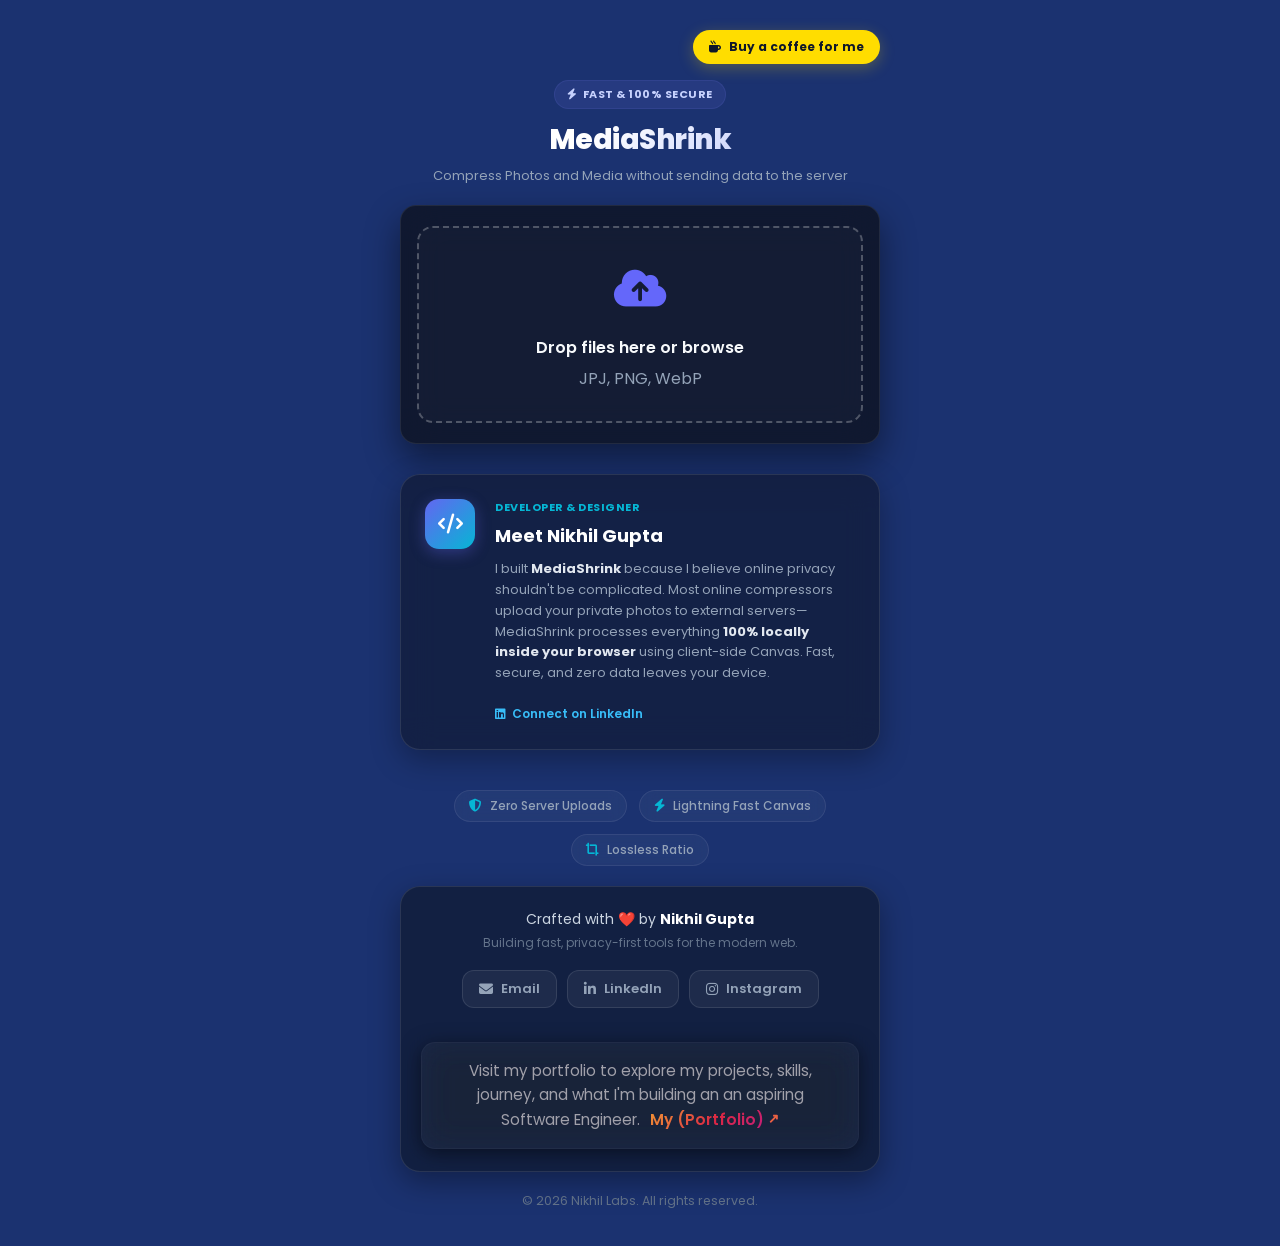
<file: index.html>
<!DOCTYPE html>
<html lang="en">
<head>
    <meta charset="UTF-8">
    <meta name="viewport" content="width=device-width, initial-scale=1.0">
    <title>MediaShrink - Free Online Image Compressor (100% Private & Fast)</title>
    <meta name="description" content="Compress JPG, PNG and WebP images directly in your browser without uploading to any server. 100% secure, fast, and free.">
    <meta name="keywords" content="image compressor, reduce image size, compress jpeg online, secure photo compressor, client side compression">
    <meta name="author" content="MediaShrink">
    <meta name="robots" content="index, follow">

    <meta property="og:type" content="website">
    <meta property="og:title" content="MediaShrink - Compress Images Locally Without Uploading">
    <meta property="og:description" content="Fast, free, and secure photo compressor running directly inside your browser.">
    
    <meta property="og:url" content="https://nikhildev161011-tech.github.io/Media-Shrink/">
    <meta property="og:image" content="https://nikhildev161011-tech.github.io/Media-Shrink/">

    <!-- Twitter Card -->
    <meta name="twitter:card" content="summary_large_image">
    <meta name="twitter:title" content="MediaShrink - Fast & Private Image Compressor">
    <meta name="google-site-verification" content="R-baTIdRleg22DZnmckPNDfxQc1OuMC47Df8IFBqziY" />
    <meta name="twitter:description" content="Reduce image file size right in your browser with zero server uploads.">
    <meta name="twitter:image" content=https://nikhildev161011-tech.github.io/Media-Shrink/preview.png">

    <link rel="preconnect" href="https://fonts.googleapis.com">
<link rel="preconnect" href="https://fonts.gstatic.com" crossorigin>
<link href="https://fonts.googleapis.com/css2?family=Inter:ital,opsz,wght@0,14..32,100..900;1,14..32,100..900&family=Poppins:ital,wght@0,100;0,200;0,300;0,400;0,500;0,600;0,700;0,800;0,900;1,100;1,200;1,300;1,400;1,500;1,600;1,700;1,800;1,900&family=Roboto:ital,wght@0,100..900;1,100..900&display=swap" rel="stylesheet">
    <link rel="stylesheet"
    href="https://cdnjs.cloudflare.com/ajax/libs/font-awesome/6.4.0/css/all.min.css">
    <link rel="stylesheet" href="style.css">
</head>
<body>
    <div class="main-wrapper">
         <div class="top-nav">
                    <button class="coffee-btn" id="openModalBtn">
                    <i class="fa-solid fa-mug-hot"></i>
                    <span>Buy a coffee for me </span>
                    </button>
                </div>
        <header class="header">
            <div class="badge">
                <i class="fa-solid fa-bolt"></i>
                Fast & 100% Secure
            </div>
            <h1>MediaShrink</h1>
            <p>Compress Photos and Media without sending data to the server</p>
        </header>

        <!--Compressor Card-->
        <main class="card">
            <!--File Picker-->
            <div class="upload-box" id="dropZone">
                <div class="Upload-icon">
                    <i class="fa-solid fa-cloud-arrow-up"></i>                   
                </div>
                <h3>Drop files here or browse</h3>
                <p>JPJ, PNG, WebP</p>
                <input type="file" id="fileInput" accept="image/*">
            </div>

               <!-- Controls Section -->
    <div class="controls" id="controlsSection" style="display: none; margin-top: 18px;">
      <div class="slider-header">
        <span>Compression Quality</span>
        <span id="qualityVal">60%</span>
      </div>
      <input type="range" id="qualityRange" min="10" max="90" value="60" style="width: 100%;">
      <!-- Target Size Input (KB Mode) -->
      <div class="target-size-box" style="margin-top: 15px; display: flex; align-items: center; justify-content: space-between; background: rgba(255, 255, 255, 0.05); padding: 10px 14px; border-radius: 12px; border: 1px solid rgba(255, 255, 255, 0.1);">
        <span style="font-size: 13px; color: #cbd5e1;">Target Size (Optional):</span>
        <div style="display: flex; align-items: center; gap: 6px;">
          <input type="number" id="targetKbInput" placeholder="e.g. 50" min="5" max="5000" style="width: 80px; padding: 6px 10px; background: rgba(15, 23, 42, 0.8); border: 1px solid rgba(255, 255, 255, 0.2); border-radius: 8px; color: #ffffff; font-size: 13px; text-align: center; outline: none;">
          <span style="font-size: 13px; font-weight: 600; color: #06b6d4;">KB</span>
        </div>
      </div>
      <button class="btn" id="compressBtn" style="margin-top: 15px;">
        <i class="fa-solid fa-wand-magic-sparkles"></i> Compress Now
      </button>
    </div>

    <!-- Result Section -->
     <div class="result-section" id="resultSection" style="display: none; margin-top: 20px; flex-direction: column; align-items: center;">
      
      <!-- Comparison Container -->
      <div class="comparison-slider" id="comparisonSlider">
        <img id="beforeImg" class="compare-img before-img" alt="">
        <span class="compare-badge badge-before">Original</span>

        <div class="after-wrapper" id="afterWrapper">
          <img id="afterImg" class="compare-img after-img" alt="">
          <span class="compare-badge badge-after">Compressed</span>
        </div>

        <div class="slider-handle" id="sliderHandle">
          <div class="handle-line"></div>
          <div class="handle-button">
            <i class="fa-solid fa-arrows-left-right"></i>
          </div>
        </div>
      </div>

      <!-- File Size Stats -->
      <div class="stats" style="display: flex; justify-content: space-between; width: 100%; margin: 14px 0 12px; font-size: 14px;">
        <span>Original: <strong id="originalSize">0 KB</strong></span>
        <span>Compressed: <strong id="compressedSize" style="color: #06b6d4;">0 KB</strong></span>
      </div>

      <!-- Download Button -->
      <a id="downloadBtn" class="download-btn" download style="text-decoration: none; width: 100%; text-align: center; display: flex; justify-content: center; align-items: center; gap: 8px;">
        <i class="fa-solid fa-download"></i> Download Compressed Image
      </a>
    </div> 
        </main>

          <!-- Meet the Creator Section -->
    <section class="creator-card">
      <div class="creator-avatar">
        <i class="fa-solid fa-code"></i>
      </div>
      <div class="creator-info">
        <span class="creator-badge">Developer & Designer</span>
        <h3>Meet Nikhil Gupta</h3>
        <p>
          I built <strong>MediaShrink</strong> because I believe online privacy shouldn't be complicated. 
          Most online compressors upload your private photos to external servers—MediaShrink processes everything 
          <strong>100% locally inside your browser</strong> using client-side Canvas. Fast, secure, and zero data leaves your device.
        </p>
        <div class="creator-connect">
          <a href="https://linkedin.com" target="_blank" class="connect-link">
            <i class="fa-brands fa-linkedin"></i> Connect on LinkedIn
          </a>
        </div>
      </div>
    </section>

        <!--Footer-->
       <footer class="modern-footer">
  <div class="footer-highlights">
    <div class="highlight-item">
      <i class="fa-solid fa-shield-halved"></i>
      <span>Zero Server Uploads</span>
    </div>
    <div class="highlight-item">
      <i class="fa-solid fa-bolt"></i>
      <span>Lightning Fast Canvas</span>
    </div>
    <div class="highlight-item">
      <i class="fa-solid fa-crop-simple"></i>
      <span>Lossless Ratio</span>
    </div>
  </div>

  <div class="footer-card">
    <p class="creator-title">
      Crafted with <span class="heart-beat">❤️</span> by <strong>Nikhil Gupta</strong>
    </p>
    <p class="footer-tagline">Building fast, privacy-first tools for the modern web.</p>

    <div class="social-links-modern">
      <a href="mailto:your-nikhil.dev161011@gmail.com" class="social-pill mail" target="_blank" title="Email Me">
        <i class="fa-solid fa-envelope"></i>
        <span>Email</span>
      </a>
      <a href="https://linkedin.com/in/nikhil-gupta-64697b3b6" class="social-pill linkedin" target="_blank" title="LinkedIn">
        <i class="fa-brands fa-linkedin-in"></i>
        <span>LinkedIn</span>
      </a>
      <a href="https://instagram.com/nikhildev161011" class="social-pill insta" target="_blank" title="Instagram">
        <i class="fa-brands fa-instagram"></i>
        <span>Instagram</span>
      </a>

         <!--My Portfolio-->
                <p class="portfolio">Visit my portfolio to explore my projects, skills, journey, and what I'm building an an aspiring Software Engineer.
                    <a class="portfolio-link" href="https://nikhildev161011-tech.github.io/Nikhil-s-Portfolio/?utm_source=ig&utm_medium=social&utm_content=link_in_bio&fbclid=PAcGRvZgJleHRuA2FlbQIxMQBzcnRjBmFwcF9pZA81NjcwNjczNDMzNTI0MjcAAafqZRunKF0DOzsZ3gEqppRK1w0eyLJJWi1bNQ0AahXXnKrJk_1f2MTM7PiBxQ_aem_nzuIWF33y8UrNbkaMiOH1g">My (Portfolio)</a>
                </p>
    </div>
  </div>
            <!--Copyright Notice-->
        <p class="copyright">
            &copy; 2026 Nikhil Labs. All rights reserved.
        </p>
</footer>


         </div>

         <!--BY Coffee For Me-->
         <div class="modal-overlay" id="coffeeModal">
            <div class="modal-content">
                <button class="close-btn" id="closeModalBtn">&times;</button>

               
                <h2>Buy a Coffee for me ☕</h2>
                <p class="modal-desc">
                    If this tool has made your work easier you can support it with 20 ruppes or any amount you wish via UPI!
                </p>

                <div class="upi-box">
                    <img  class="upi-qr" id="upiQrImg" src="QR Code.png" alt="UPI QR Code">
                    <p class="scan-text">GPay</p>

                    <div class="upi-copy-wrap">
                        <span id="upiText">nikhillcricketergupta-2@okicici</span>
                        <button id="copyUpiBtn" title="Copy UPI ID">
                            <i class="fa-regular fa-copy"></i>  
                        </button>
                    </div>
                </div>
            </div>
         </div>

         <!--External Js-->
         <script src="script.js"></script> 
</body>
</html>
</file>
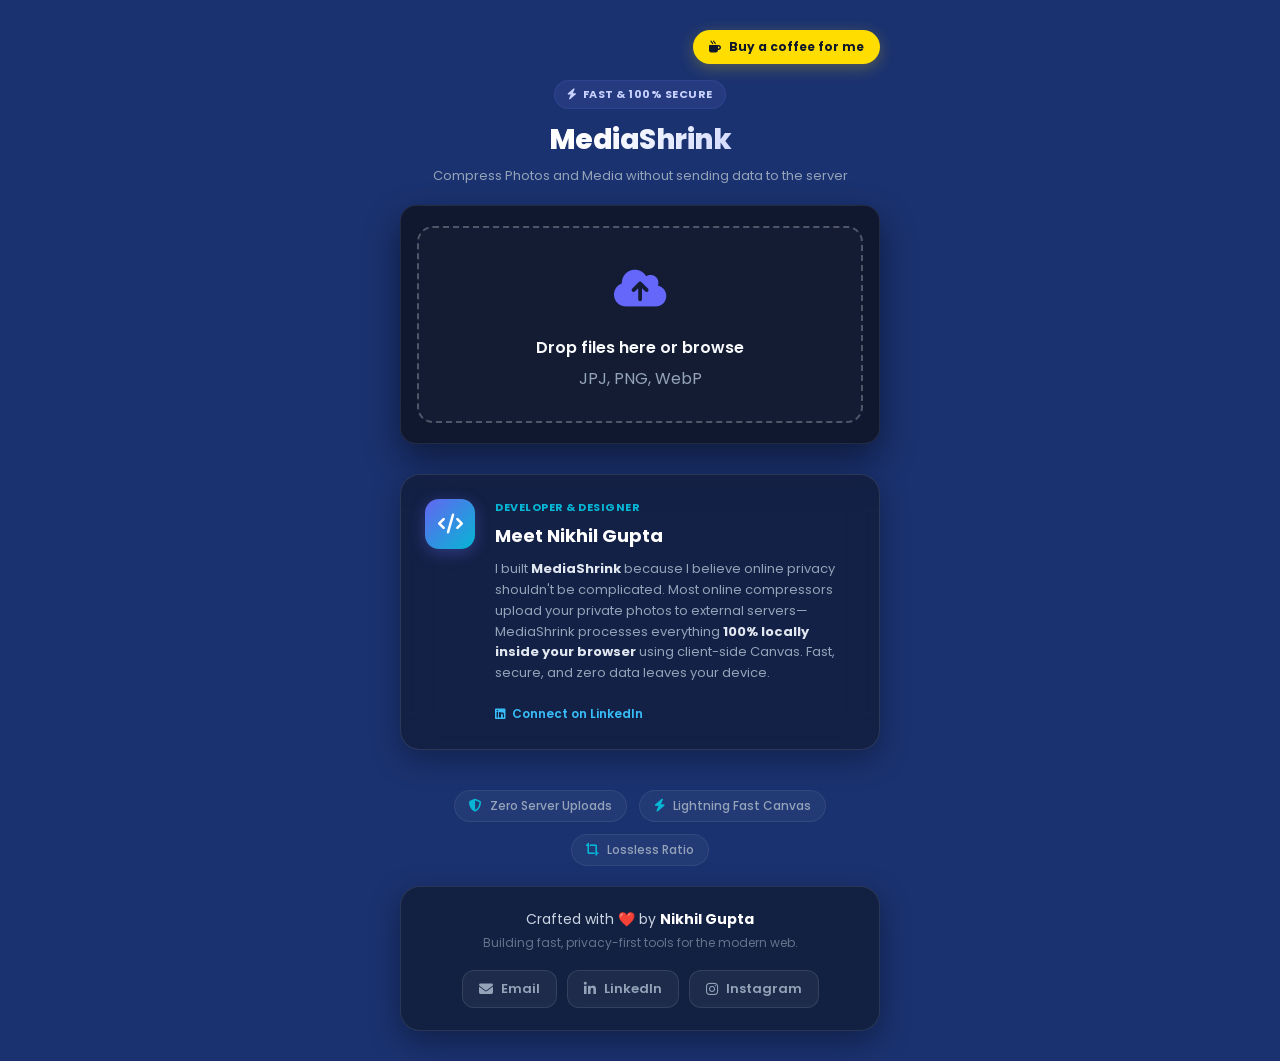
<file: mainpage.html>
<!DOCTYPE html>
<html lang="en">
<head>
    <meta charset="UTF-8">
    <meta name="viewport" content="width=device-width, initial-scale=1.0">
    <title>MediaShrink - Free Online Image Compressor (100% Private & Fast)</title>
    <meta name="description" content="Compress JPG, PNG and WebP images directly in your browser without uploading to any server. 100% secure, fast, and free.">
    <meta name="keywords" content="image compressor, reduce image size, compress jpeg online, secure photo compressor, client side compression">
    <meta name="author" content="MediaShrink">
    <meta name="robots" content="index, follow">

    <meta property="og:type" content="website">
    <meta property="og:title" content="MediaShrink - Compress Images Locally Without Uploading">
    <meta property="og:description" content="Fast, free, and secure photo compressor running directly inside your browser.">
    
    <meta property="og:url" content="https://cheery-zuccutto-70d7eb.netlify.app/">
    <meta property="og:image" content="https://cheery-zuccutto-70d7eb.netlify.app/preview.png">

    <!-- Twitter Card -->
    <meta name="twitter:card" content="summary_large_image">
    <meta name="twitter:title" content="MediaShrink - Fast & Private Image Compressor">
    <meta name="twitter:description" content="Reduce image file size right in your browser with zero server uploads.">
    <meta name="twitter:image" content="https://cheery-zuccutto-70d7eb.netlify.app/preview.png">

    <link rel="preconnect" href="https://fonts.googleapis.com">
<link rel="preconnect" href="https://fonts.gstatic.com" crossorigin>
<link href="https://fonts.googleapis.com/css2?family=Inter:ital,opsz,wght@0,14..32,100..900;1,14..32,100..900&family=Poppins:ital,wght@0,100;0,200;0,300;0,400;0,500;0,600;0,700;0,800;0,900;1,100;1,200;1,300;1,400;1,500;1,600;1,700;1,800;1,900&family=Roboto:ital,wght@0,100..900;1,100..900&display=swap" rel="stylesheet">
    <link rel="stylesheet"
    href="https://cdnjs.cloudflare.com/ajax/libs/font-awesome/6.4.0/css/all.min.css">
    <link rel="stylesheet" href="style.css">
</head>
<body>
    <div class="main-wrapper">
         <div class="top-nav">
                    <button class="coffee-btn" id="openModalBtn">
                    <i class="fa-solid fa-mug-hot"></i>
                    <span>Buy a coffee for me </span>
                    </button>
                </div>
        <header class="header">
            <div class="badge">
                <i class="fa-solid fa-bolt"></i>
                Fast & 100% Secure
            </div>
            <h1>MediaShrink</h1>
            <p>Compress Photos and Media without sending data to the server</p>
        </header>

        <!--Compressor Card-->
        <main class="card">
            <!--File Picker-->
            <div class="upload-box" id="dropZone">
                <div class="Upload-icon">
                    <i class="fa-solid fa-cloud-arrow-up"></i>                   
                </div>
                <h3>Drop files here or browse</h3>
                <p>JPJ, PNG, WebP</p>
                <input type="file" id="fileInput" accept="image/*">
            </div>

               <!-- Controls Section -->
    <div class="controls" id="controlsSection" style="display: none; margin-top: 18px;">
      <div class="slider-header">
        <span>Compression Quality</span>
        <span id="qualityVal">60%</span>
      </div>
      <input type="range" id="qualityRange" min="10" max="90" value="60" style="width: 100%;">
      <!-- Target Size Input (KB Mode) -->
      <div class="target-size-box" style="margin-top: 15px; display: flex; align-items: center; justify-content: space-between; background: rgba(255, 255, 255, 0.05); padding: 10px 14px; border-radius: 12px; border: 1px solid rgba(255, 255, 255, 0.1);">
        <span style="font-size: 13px; color: #cbd5e1;">Target Size (Optional):</span>
        <div style="display: flex; align-items: center; gap: 6px;">
          <input type="number" id="targetKbInput" placeholder="e.g. 50" min="5" max="5000" style="width: 80px; padding: 6px 10px; background: rgba(15, 23, 42, 0.8); border: 1px solid rgba(255, 255, 255, 0.2); border-radius: 8px; color: #ffffff; font-size: 13px; text-align: center; outline: none;">
          <span style="font-size: 13px; font-weight: 600; color: #06b6d4;">KB</span>
        </div>
      </div>
      <button class="btn" id="compressBtn" style="margin-top: 15px;">
        <i class="fa-solid fa-wand-magic-sparkles"></i> Compress Now
      </button>
    </div>

    <!-- Result Section -->
     <div class="result-section" id="resultSection" style="display: none; margin-top: 20px; flex-direction: column; align-items: center;">
      
      <!-- Comparison Container -->
      <div class="comparison-slider" id="comparisonSlider">
        <img id="beforeImg" class="compare-img before-img" alt="">
        <span class="compare-badge badge-before">Original</span>

        <div class="after-wrapper" id="afterWrapper">
          <img id="afterImg" class="compare-img after-img" alt="">
          <span class="compare-badge badge-after">Compressed</span>
        </div>

        <div class="slider-handle" id="sliderHandle">
          <div class="handle-line"></div>
          <div class="handle-button">
            <i class="fa-solid fa-arrows-left-right"></i>
          </div>
        </div>
      </div>

      <!-- File Size Stats -->
      <div class="stats" style="display: flex; justify-content: space-between; width: 100%; margin: 14px 0 12px; font-size: 14px;">
        <span>Original: <strong id="originalSize">0 KB</strong></span>
        <span>Compressed: <strong id="compressedSize" style="color: #06b6d4;">0 KB</strong></span>
      </div>

      <!-- Download Button -->
      <a id="downloadBtn" class="download-btn" download style="text-decoration: none; width: 100%; text-align: center; display: flex; justify-content: center; align-items: center; gap: 8px;">
        <i class="fa-solid fa-download"></i> Download Compressed Image
      </a>
    </div> 
        </main>

          <!-- Meet the Creator Section -->
    <section class="creator-card">
      <div class="creator-avatar">
        <i class="fa-solid fa-code"></i>
      </div>
      <div class="creator-info">
        <span class="creator-badge">Developer & Designer</span>
        <h3>Meet Nikhil Gupta</h3>
        <p>
          I built <strong>MediaShrink</strong> because I believe online privacy shouldn't be complicated. 
          Most online compressors upload your private photos to external servers—MediaShrink processes everything 
          <strong>100% locally inside your browser</strong> using client-side Canvas. Fast, secure, and zero data leaves your device.
        </p>
        <div class="creator-connect">
          <a href="https://linkedin.com" target="_blank" class="connect-link">
            <i class="fa-brands fa-linkedin"></i> Connect on LinkedIn
          </a>
        </div>
      </div>
    </section>

        <!--Footer-->
       <footer class="modern-footer">
  <div class="footer-highlights">
    <div class="highlight-item">
      <i class="fa-solid fa-shield-halved"></i>
      <span>Zero Server Uploads</span>
    </div>
    <div class="highlight-item">
      <i class="fa-solid fa-bolt"></i>
      <span>Lightning Fast Canvas</span>
    </div>
    <div class="highlight-item">
      <i class="fa-solid fa-crop-simple"></i>
      <span>Lossless Ratio</span>
    </div>
  </div>

  <div class="footer-card">
    <p class="creator-title">
      Crafted with <span class="heart-beat">❤️</span> by <strong>Nikhil Gupta</strong>
    </p>
    <p class="footer-tagline">Building fast, privacy-first tools for the modern web.</p>

    <div class="social-links-modern">
      <a href="mailto:your-email@gmail.com" class="social-pill mail" target="_blank" title="Email Me">
        <i class="fa-solid fa-envelope"></i>
        <span>Email</span>
      </a>
      <a href="https://linkedin.com" class="social-pill linkedin" target="_blank" title="LinkedIn">
        <i class="fa-brands fa-linkedin-in"></i>
        <span>LinkedIn</span>
      </a>
      <a href="https://instagram.com" class="social-pill insta" target="_blank" title="Instagram">
        <i class="fa-brands fa-instagram"></i>
        <span>Instagram</span>
      </a>
    </div>
  </div>
</footer>


         </div>

         <!--BY Coffee For Me-->
         <div class="modal-overlay" id="coffeeModal">
            <div class="modal-content">
                <button class="close-btn" id="closeModalBtn">&times;</button>

               
                <h2>Buy a Coffee for me ☕</h2>
                <p class="modal-desc">
                    If this tool has made your work easier you can support it with 20 ruppes or any amount you wish via UPI!
                </p>

                <div class="upi-box">
                    <img  class="upi-qr" id="upiQrImg" src="QR Code.png" alt="UPI QR Code">
                    <p class="scan-text">GPay</p>

                    <div class="upi-copy-wrap">
                        <span id="upiText">9044076898@upi</span>
                        <button id="copyUpiBtn" title="Copy UPI ID">
                            <i class="fa-regular fa-copy"></i>  
                        </button>
                    </div>
                </div>
            </div>
         </div>

         <!--External Js-->
         <script src="script.js"></script> 
</body>
</html>
</file>
<file: style.css>
*{
    box-sizing: border-box;
    margin: 0;
    padding: 0;
    font-family: 'poppins', sans-serif;
    }

body{
    background-color: #1b3270;
    background-image: radial-gradient(circle at 10% 10%, rgba(99,102,241,0.16) 0% transparent 45%), radial-gradient(circle at 90% 90%, rgba(6,182,212,0.12) 0% transparent 45%);
    background-attachment: fixed;
    color: #f8fafc;
    min-height: 100vh;
    min-height: 100dvh;
    display: flex;
    flex-direction: column;
    align-items: center;
    justify-content: flex-start;
    padding: 30px 16px;
    overflow-x: hidden;
    width: 100%;
}   

.main-wrapper{
    width: 100%;
    max-width: 480px;
    margin: 0 auto;
    display: flex;
    flex-direction: column;
    align-items: center;
}

.top-nav{
    width: 100%;
    display: flex;
    justify-content: flex-end;
    margin-bottom: 16px;
}

.coffee-btn{
    display: flex;
    align-items: center;
    gap: 8px;
    background: #ffdd00;
    color: #0f172a;
    border: none;
    padding: 8px 16px ;
    border-radius: 9999px;
    font-size: 12px;
    font-weight: 700;
    cursor: pointer;
    box-shadow: 0 4px 15px rgba(255,221,0,0.25);
    transition: transform 0.15s ease, box-shadow 0.15s ease;
}

.coffee-btn:active{
    transform: scale(0.94);
}

.header{
    text-align: center;
    margin-bottom: 20px;
    width: 100%;
}

.header .badge{
    display: inline-flex;
    align-items: center;
    gap: 5px;
    padding: 5px 12px;
    background: rgba(120, 122, 244, 0.12);
    color: #c7d2fe;
    border: 1px solid rgba(120, 122, 244, 0.12);
    border-radius: 16px;
    font-size: 11px;
    font-weight: 700;
    letter-spacing: 0.5px;
    text-transform: uppercase;
    margin-bottom: 10px;
}

.header h1{
    font-size: 28px;
    font-weight: 800;
    letter-spacing: -0.5px;
    background: linear-gradient(135deg, #ffffff 40%, #a5b4fc 100%);
    -webkit-background-clip: text;
    -webkit-text-fill-color: transparent;
    margin-bottom: 6px;
}

.header p{
    color: #94a3b8;
    font-size: 13px;
    line-height: 1.4;
    padding: 0 10px;
}

.card{
    background: rgba(15,21,37,0.85);
    backdrop-filter: blur(20px);
    -webkit-backdrop-filter: blur(20px);
    border: 1px solid rgba(255,255,255,0.08);
    border-radius: 16px;
    padding: 20px 16px;
    width: 100%;
    box-shadow: 0 15px 35px rgba(0,0,0,0.45);
}

.upload-box{
    border: 2px dashed rgba(255,255,255,0.26);
    border-radius: 16px;
    padding: 30px 14px;
    text-align: center;
    cursor: pointer;
    background: rgba(255,255,255,0.02);
    transition: all 0.2s ease;
    user-select: none;
}

.upload-box:hover{
     background: rgba(99,102,241,0.08);
    border-color: #6366f1;
    transform: translateY(-2px);

}

.upload-box:active{
    transform: scale(0.99);
}

.Upload-icon{
    font-size: 42px;
    color: #6467fa;
    margin-bottom: 14px;
    transition: transform 0.3s ease;
}

.upload-box:hover .Upload-icon{
    transform: translateY(-4px) scale(1.08);
}

.upload-box h3{
    font-size: 16px;
    font-weight: 600;
    margin-bottom: 6px;
    color: #f8fafc;
}

.upload-box p{
    font-size: 16px;
    color: #94a3b8;
}

input[type="file"] {
    display: none;  
}

.controls{
    display: none;
    margin-top: 26px;
    padding-top: 22px;
    border-top: 1px solid rgba(255,255,255,0.08);
    animation: fadeIn 0.35s ease;
}

.slider-header{
    display: flex;
    justify-content: space-between;
    align-items: center;
    margin-bottom: 12px;
    font-size: 14px;
    font-weight: 600;
}

.slider-header span:last-child{
    color: #06b6d4;
    background: rgba(6,182,212,0.12);
    padding: 3px 10px ;
    border-radius: 8px;
    font-size: 13px;
}

input[type="range"] {
    -webkit-appearance: none;
    appearance: none;
    width: 1005;
    height: 6px;
    border-radius: 16px;
    background: rgba(255,255,255,0.1);
    outline: none;
    margin-bottom: 24px;
}

input[type="range"]::-webkit-slider-thumb{
    -webkit-appearance: none;
    appearance: none;
    width: 24px;
    height: 24px;
    border-radius: 50%;
    background: #6366f1;
    cursor: pointer;
    box-shadow: 0 0 10px rgba(99,102,241,0.06);
    border: 2px solid #ffffff;
}

.btn{
    width: 100%;
    min-height: 48px;
    padding: 13px 18px;
    border-radius: 16px;
    border: none;
    background: linear-gradient(135deg, #6366f1,#06b6d4);
    color: #ffffff;
    font-size: 16px;
    font-weight: 700;
    cursor: pointer;
    display: flex;
    justify-content: center;
    align-items: center;
    gap: 8px;
    box-shadow: 0 8px 20px -4px rgba(99,102,241,0.45);
    transition: transform 0.15s ease, opacity 0.15s;

}

.btn:active{
    transform: scale(0.97);
    opacity: 0.9;
}

.result-section {
    display: none;
    margin-top: 20px;
    padding-top: 18px;
    border-top: 1px solid rgba(255,255,255,0.08);
    text-align: center;
    animation: mobileFadeIn 0.25s ease-out;
    
}

.stats{
    background: rgba(255,255,255,0.3);
    border: 1px solid rgba(255,255,255,0.08);
    border-radius: 16px;
    padding: 12px 8px;
    font-size: 12px;
    margin-bottom: 15px;
    color: #34d399;
    display: flex;
    justify-content: space-around;
    align-items: center;
    gap: 4px;
}

.stats span {
    white-space: nowrap;
}


.comparison-slider {
  position: relative;
  width: 100%;
  max-width: 100%;
  aspect-ratio: 4 / 3;
  border-radius: 16px;
  overflow: hidden;
  border: 1px solid rgba(255, 255, 255, 0.12);
  background: #0b0f19;
  user-select: none;
  touch-action: none; /* मोबाइल टच ड्रैगिंग को स्मूथ रखने के लिए */
}

/* दोनों इमेजेस की साइजिंग */
.compare-img {
  position: absolute;
  top: 0;
  left: 0;
  width: 100%;
  height: 100%;
  object-fit: contain;
  pointer-events: none;
}


.after-wrapper {
  position: absolute;
  top: 0;
  left: 0;
  width: 50%; /* डिफ़ॉल्ट रूप से बीच में आधा दिखेगा */
  height: 100%;
  overflow: hidden;
  border-right: 2px solid #ffffff;
  z-index: 2;
}

.after-wrapper .after-img {
  /* ताकि इमेज खिंचे नहीं बल्कि पूरी दिखे */
  width: 100%;
  min-width: 100%;
}

/* Original और Compressed बैज */
.compare-badge {
  position: absolute;
  top: 12px;
  padding: 4px 10px;
  border-radius: 999px;
  font-size: 11px;
  font-weight: 700;
  letter-spacing: 0.5px;
  text-transform: uppercase;
  backdrop-filter: blur(8px);
  z-index: 4;
}

.badge-before {
  right: 12px;
  background: rgba(15, 23, 42, 0.7);
  color: #94a3b8;
  border: 1px solid rgba(255, 255, 255, 0.1);
}

.badge-after {
  left: 12px;
  background: rgba(6, 182, 212, 0.25);
  color: #06b6d4;
  border: 1px solid rgba(6, 182, 212, 0.4);
}


.slider-handle {
  position: absolute;
  top: 0;
  bottom: 0;
  left: 50%;
  width: 0;
  z-index: 5;
  cursor: ew-resize;
}

.handle-button {
  position: absolute;
  top: 50%;
  left: 50%;
  transform: translate(-50%, -50%);
  width: 38px;
  height: 38px;
  border-radius: 50%;
  background: #ffffff;
  color: #0b0f19;
  box-shadow: 0 4px 20px rgba(0, 0, 0, 0.5), 0 0 10px rgba(255, 255, 255, 0.5);
  display: flex;
  align-items: center;
  justify-content: center;
  font-size: 14px;
}



.download-btn{
    display: inline-flex;
    align-items: center;
    justify-content: center;
    gap: 8px;
    text-decoration: none;
    background: #10b981;
    color: #ffffff;
    width: 100%;
    min-height: 46px;
    padding: 12px 20px;
    border-radius: 16px;
    font-weight: 700;
    font-size: 16px;
    box-shadow: 0 8px 20px rgba(16,185,129,0.3);
    transition: transform 0.15s ease;
}

.download-btn:active{
    transform: scale(0.97);
}

footer{
    display: flex;
    justify-content: center;
    margin-top: 30px;
    text-align: center;
    width: 100%;
}



.modern-footer {
  width: 100%;
  max-width: 580px;
  margin-top: 40px;
  display: flex;
  flex-direction: column;
  align-items: center;
  gap: 20px;
}


.footer-highlights {
  display: flex;
  justify-content: center;
  flex-wrap: wrap;
  gap: 12px;
  width: 100%;
}

.highlight-item {
  display: flex;
  align-items: center;
  gap: 8px;
  background: rgba(255, 255, 255, 0.04);
  border: 1px solid rgba(255, 255, 255, 0.08);
  padding: 6px 14px;
  border-radius: 999px;
  font-size: 12px;
  font-weight: 500;
  color: #94a3b8;
  backdrop-filter: blur(8px);
}

.highlight-item i {
  color: #06b6d4;
  font-size: 13px;
}

.footer-card {
  width: 100%;
  background: rgba(15, 23, 42, 0.65);
  border: 1px solid rgba(255, 255, 255, 0.1);
  border-radius: 20px;
  padding: 22px 20px;
  text-align: center;
  backdrop-filter: blur(16px);
  -webkit-backdrop-filter: blur(16px);
  box-shadow: 0 10px 30px rgba(0, 0, 0, 0.35);
}

.creator-title {
  font-size: 14px;
  color: #cbd5e1;
  margin-bottom: 4px;
}

.creator-title strong {
  color: #ffffff;
  font-weight: 700;
}

.heart-beat {
  display: inline-block;
  color: #f43f5e;
  animation: pulse 1.5s infinite;
}

@keyframes pulse {
  0%, 100% { transform: scale(1); }
  50% { transform: scale(1.2); }
}

.footer-tagline {
  font-size: 12px;
  color: #64748b;
  margin-bottom: 18px;
}

.social-links-modern {
  display: flex;
  justify-content: center;
  gap: 10px;
  flex-wrap: wrap;
}

.social-pill {
  display: inline-flex;
  align-items: center;
  gap: 8px;
  background: rgba(255, 255, 255, 0.05);
  border: 1px solid rgba(255, 255, 255, 0.1);
  padding: 8px 16px;
  border-radius: 12px;
  color: #94a3b8;
  text-decoration: none;
  font-size: 13px;
  font-weight: 600;
  transition: all 0.25s ease;
}

.social-pill i {
  font-size: 14px;
}

.social-pill:hover {
  transform: translateY(-2px);
  color: #ffffff;
}

.social-pill.mail:hover {
  background: rgba(99, 102, 241, 0.2);
  border-color: #6366f1;
  box-shadow: 0 4px 15px rgba(99, 102, 241, 0.3);
}

.social-pill.linkedin:hover {
  background: rgba(14, 165, 233, 0.2);
  border-color: #0ea5e9;
  box-shadow: 0 4px 15px rgba(14, 165, 233, 0.3);
}

.social-pill.insta:hover {
  background: rgba(236, 72, 153, 0.2);
  border-color: #ec4899;
  box-shadow: 0 4px 15px rgba(236, 72, 153, 0.3);
}



.modal-overlay {
    position: fixed;
    top: 0;
    left: 0;
    width: 100vw;
    height: 100vh;
    height: 100dvh;
    background: rgba(0,0,0, 0.82);
    backdrop-filter: blur(10px);
    -webkit-backdrop-filter: blur(10px);
    display: none;
    justify-content: center;
    align-items: center;
    z-index: 1000;
    padding: 16px;


}

.modal-content{
    background: #0f1626;
    border: 1px solid rgba(255,255,255,0.12);
    border-radius: 16px;
    width: 100%;
    max-width: 330px;
    padding: 24px 18px;
    text-align: center;
    position: relative;
    box-shadow: 0 20px 45px rgba(0,0,0, 0.6);
    animation: mobileModalPop 0.25s cubic-bezier(0.34,1.56,0.64,1);


}

@keyframes mobileModalPop {
    from{
        transform: scale(0.9);
        opacity: 0;
    }
    to{
        transform: scale(1);
        opacity: 1;
    }
    
}

.close-btn{
    position: absolute;
    top: 10px;
    right: 8px;
    background: transparent;
    border: none;
    color: #94a3b8;
    font-size: 26px;
    cursor: pointer;
    line-height: 1;
    
}

.modal-icon{
    font-size: 32px;
    color: #ffdd00;
    margin-bottom: 8px;
}

.modal-content h2{
    font-size: 18px;
    font-weight: 700;
    margin-bottom: 6px;
}

.modal-desc{
    font-size: 12px;
    color: #94a3b8;
    margin-bottom: 16px;
    line-height: 1.4;
}

.upi-box{
    display: flex;
    flex-direction: column;
    align-items: center;
    gap: 12px;
    width: 100%;
}

.upi-qr{
    width: 160px;
    height: 160px;
    background: #ffffff;
    padding: 8px;
    border-radius: 14px;
    box-shadow: 0 8px 20px rgba(0,0,0, 0.4);

}

.scan-text{
    font-size: 11px;
    font-weight: 500;
    color: #94a3b8;

}

.upi-copy-wrap{
    width: 100%;
    display: flex;
    justify-content: space-between;
    align-items: center;
    background: rgba(16,185,129,0.5);
    border: 1px solid rgba(255,221,0,0.08);
    padding: 10px 14px;
    border-radius: 16px;
    font-size: 12px;
    color: #c7d2fe;
}

.upi-copy-wrap span {
    font-weight: 600;
    overflow: hidden;
    text-overflow: ellipsis;
    white-space: nowrap;
}

.upi-copy-wrap button{
    background: transparent;
    border: none;
    color: #f8fafc;
    cursor: pointer;
    font-size: 15px;
    display: flex;
    align-items: center;
    justify-content: center;
    padding: 4px 6px;

}

.upi-copy-wrap button:active{
    transform: scale(0.85);

}

@keyframes mobileFadeIn{
    from{
        opacity: 0;
        transform: translateY(5px);
    }
    to{
        opacity: 1;
        transform: translateY(0);
    }
}


.creator-card {
  width: 100%;
  max-width: 580px;
  margin: 30px auto 0;
  background: rgba(15, 23, 42, 0.6);
  border: 1px solid rgba(255, 255, 255, 0.1);
  border-radius: 20px;
  padding: 24px;
  display: flex;
  gap: 20px;
  align-items: flex-start;
  backdrop-filter: blur(16px);
  -webkit-backdrop-filter: blur(16px);
  box-shadow: 0 10px 30px rgba(0, 0, 0, 0.3);
}

.creator-avatar {
  width: 50px;
  height: 50px;
  min-width: 50px;
  border-radius: 14px;
  background: linear-gradient(135deg, #6366f1, #06b6d4);
  display: flex;
  align-items: center;
  justify-content: center;
  color: #ffffff;
  font-size: 20px;
  box-shadow: 0 4px 15px rgba(99, 102, 241, 0.35);
}

.creator-info {
  display: flex;
  flex-direction: column;
  gap: 6px;
}

.creator-badge {
  font-size: 11px;
  font-weight: 700;
  text-transform: uppercase;
  letter-spacing: 0.5px;
  color: #06b6d4;
}

.creator-info h3 {
  font-size: 18px;
  font-weight: 700;
  color: #ffffff;
  margin: 0;
}

.creator-info p {
  font-size: 13px;
  line-height: 1.6;
  color: #94a3b8;
  margin: 4px 0 10px;
}

.creator-info p strong {
  color: #e2e8f0;
}

.connect-link {
  display: inline-flex;
  align-items: center;
  gap: 6px;
  font-size: 12px;
  font-weight: 600;
  color: #38bdf8;
  text-decoration: none;
  transition: color 0.2s ease;
}

.connect-link:hover {
  color: #ffffff;
}

/* Mobile Responsive */
@media (max-width: 480px) {
  .creator-card {
    flex-direction: column;
    align-items: center;
    text-align: center;
    padding: 20px 16px;
  }
  
  .creator-connect {
    display: flex;
    justify-content: center;
  }
}

/* Target KB Input Focus Glow */
#targetKbInput:focus {
  border-color: #06b6d4 !important;
  box-shadow: 0 0 10px rgba(6, 182, 212, 0.35);
}

/* इनपुट में नंबर बढ़ाने-घटाने वाले छोटे तीरों को हटाना */
#targetKbInput::-webkit-inner-spin-button,
#targetKbInput::-webkit-outer-spin-button {
  -webkit-appearance: none;
  margin: 0;
}
#targetKbInput {
  -moz-appearance: textfield;
}

.portfolio{
    margin-top: 24px;
    padding: 16px 20px;
    background: rgba(255,255,255,0.04);
    border: 1px solid rgba(255, 255, 255, 0.03);
    border-radius: 14px;
    backdrop-filter: blur(16px);
    -webkit-backdrop-filter: blur(16px);
    color: #a1a1aa;
    font-size: 0.95rem;
    line-height: 1.6;
    max-width: 580px;
    margin-left: auto;
    margin-right: auto;
    text-align: center;
    box-shadow: 0 4px 20px rgba(0,0,0,0.5);

}

.portfolio-link {
  display: inline-flex;
  align-items: center;
  gap: 4px;
  margin-left: 6px;
  font-weight: 600;
  text-decoration: none;
  background: linear-gradient(135deg, #f09433, #e6683c 25%, #dc2743 50%, #cc2366 75%, #bc1888 100%);
  -webkit-background-clip: text;
  -webkit-text-fill-color: transparent;
  position: relative;
  transition: all 0.3s ease;
}

.portfolio-link::after {
  content: " ↗";
  font-size: 0.85em;
  -webkit-text-fill-color: #e6683c;
  transition: transform 0.2s ease;
}

.portfolio-link:hover {
  filter: brightness(1.25);
  transform: translateY(-1px);
}

.portfolio-link:hover::after {
  transform: translate(2px, -2px);
}

/* Mobile Responsiveness */
@media (max-width: 600px) {
  .portfolio {
    font-size: 0.88rem;
    padding: 14px 16px;
    margin-left: 12px;
    margin-right: 12px;
  }
}


.copyright {
    font-size: 0.78rem;
    color: #64748b;
    margin-bottom: 6px;
}
</file>
